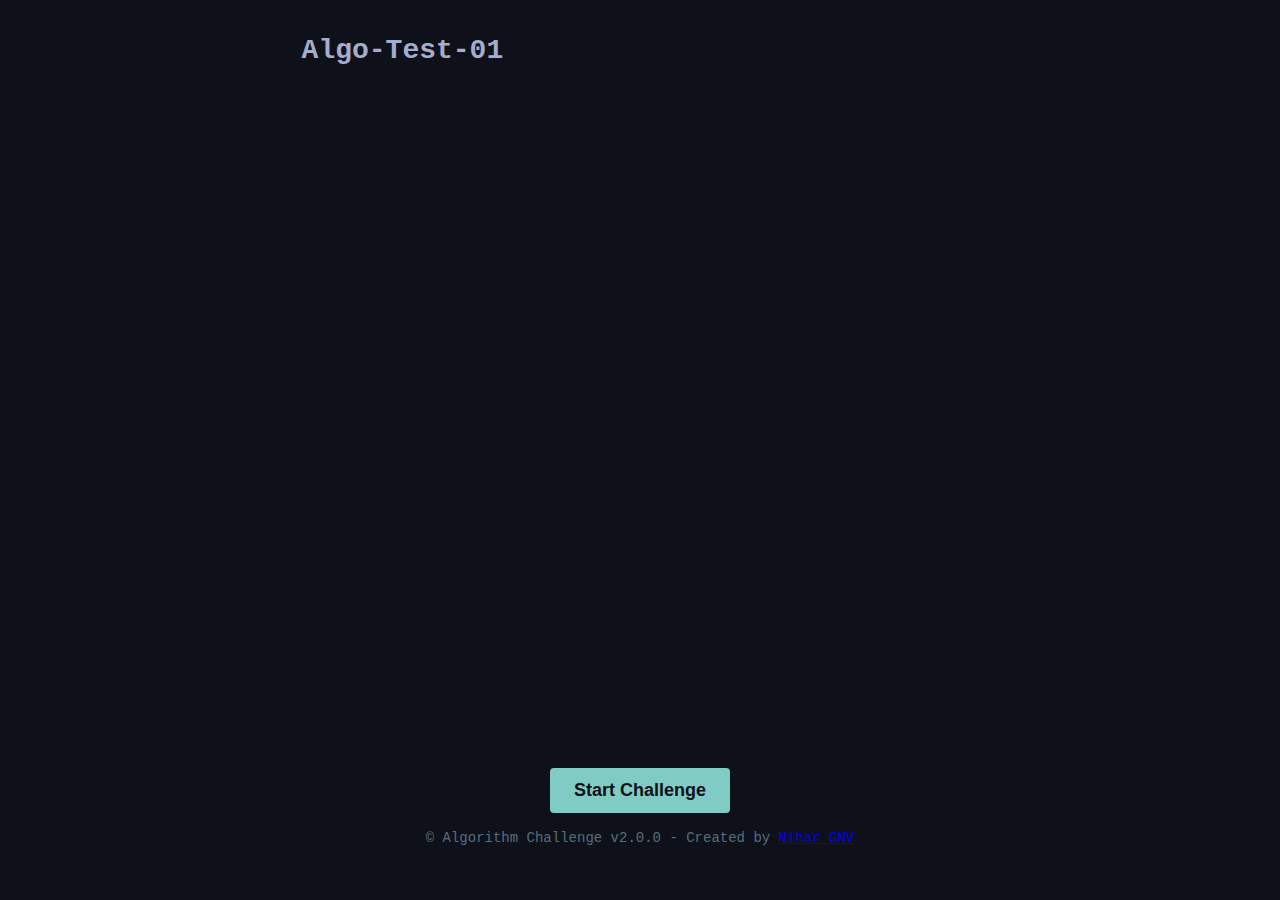
<file: index.html>
<!DOCTYPE html>
<html lang="en">
  <head>
    <meta charset="UTF-8" />
    <meta name="viewport" content="width=device-width, initial-scale=1.0" />
    <title>Drag and Drop Algorithm Challenge</title>
    <link rel="stylesheet" href="./css/styles.css" />
  </head>
  <body>
    <div class="head-cont">
      <h2>Algo-Test-01</h2>
      <p id="timer">02:00</p>
      <p id="result"></p>
    </div>

    <div class="main-container">
      <div class="scroll-container algo-container" id="algo">
        <div class="editor-header">
          <div class="tab"><span class="dot"></span>Algorithm</div>
        </div>

        <div class="algo">
          <p>
            <span class="keyword">function</span>
            <span class="function">findMax</span>(arr) {
          </p>
          <p>
            &nbsp;&nbsp;&nbsp;&nbsp;<span class="keyword">let</span>
            <span class="variable">max</span> =
            <span class="dropzone" data-answer="arr[0]"></span>;
          </p>
          <p>
            &nbsp;&nbsp;&nbsp;&nbsp;<span class="keyword">for</span> (<span
              class="keyword"
              >let</span
            >
            <span class="variable">i</span> = <span class="number">1</span>; i <
            <span class="dropzone" data-answer="arr.length"></span>; i++) {
          </p>
          <p>
            &nbsp;&nbsp;&nbsp;&nbsp;&nbsp;&nbsp;&nbsp;&nbsp;<span
              class="keyword"
              >if</span
            >
            (arr[i] > max) {
          </p>
          <p>
            &nbsp;&nbsp;&nbsp;&nbsp;&nbsp;&nbsp;&nbsp;&nbsp;&nbsp;&nbsp;&nbsp;&nbsp;max
            = <span class="dropzone" data-answer="arr[i]"></span>;
          </p>
          <p>&nbsp;&nbsp;&nbsp;&nbsp;&nbsp;&nbsp;&nbsp;&nbsp;}</p>
          <p>&nbsp;&nbsp;&nbsp;&nbsp;}</p>
          <p>
            &nbsp;&nbsp;&nbsp;&nbsp;<span class="keyword">return</span> max;
          </p>
          <p>}</p>

        </div>
      </div>

      <div class="scroll-container block-container" id="blocks">
        <div class="blocks-header">Code Blocks</div>
        <div class="block" draggable="true" data-value="arr[0]">arr[0]</div>
        <div class="block" draggable="true" data-value="arr.length">
          arr.length
        </div>
        <div class="block" draggable="true" data-value="arr[i]">arr[i]</div>
        <div class="block" draggable="true" data-value="0">0</div>
        <div class="block" draggable="true" data-value="i">i</div>
        <div class="block" draggable="true" data-value="length">length</div>
      </div>
    </div>

    <div>
      <button id="start-btn" onclick="startGame()">Start Challenge</button>
    </div>

    
    <!-- <div class="code-tooltip" id="tooltip"></div> -->

    <div class="status-bar">
      <span>&copy; Algorithm Challenge v2.0.0 - Created by <a href="#">Nihar GNV</a> </span>
    </div>

    

    <script>
      let timeLeft = 20;
      let gameActive = false;
      let timer;
      const timerElement = document.getElementById("timer");
      const algoContainer = document.getElementById("algo");
      const blocksContainer = document.getElementById("blocks");
      const resultElement = document.getElementById("result");
      const startButton = document.getElementById("start-btn");
    //   const tooltip = document.getElementById("tooltip");

      // Set up drag and drop
      function setupDragAndDrop() {
        const blocks = document.querySelectorAll(".block");
        const dropzones = document.querySelectorAll(".dropzone");

        blocks.forEach((block) => {
          block.addEventListener("dragstart", dragStart);
          block.addEventListener("dragend", dragEnd);

          // Mouse over tooltip
        //   block.addEventListener("mouseover", showTooltip);
        //   block.addEventListener("mouseout", hideTooltip);
        });

        dropzones.forEach((dropzone) => {
          dropzone.addEventListener("dragover", dragOver);
          dropzone.addEventListener("dragenter", dragEnter);
          dropzone.addEventListener("dragleave", dragLeave);
          dropzone.addEventListener("drop", drop);

          // For filled dropzones, allow clicking to clear
          dropzone.addEventListener("click", function () {
            if (this.classList.contains("filled") && gameActive) {
              // Get the block value and find the original block
              const blockValue = this.getAttribute("data-content");
              const originalBlock = document.querySelector(
                `.block[data-value="${blockValue}"]`
              );

              // Make the original block usable again
              if (originalBlock) {
                originalBlock.classList.remove("used");
              }

              // Clear the dropzone
              this.textContent = "";
              this.classList.remove("filled");
              this.removeAttribute("data-content");
            }
          });
        });
      }

    //   function showTooltip(e) {
    //     if (!gameActive) return;

    //     const blockValue = this.getAttribute("data-value");
    //     tooltip.textContent = blockValue;
    //     tooltip.style.opacity = "1";
    //     moveTooltip(e);
    //   }

    //   function hideTooltip() {
    //     tooltip.style.opacity = "0";
    //   }

    //   function moveTooltip(e) {
    //     tooltip.style.left = `${e.pageX + 10}px`;
    //     tooltip.style.top = `${e.pageY + 10}px`;
    //   }

      function dragStart() {
        // Don't allow dragging if the block is already used or game isn't active
        if (this.classList.contains("used") || !gameActive) {
          event.preventDefault();
          return false;
        }

        this.classList.add("dragging");
        event.dataTransfer.setData(
          "text/plain",
          this.getAttribute("data-value")
        );
      }

      function dragEnd() {
        this.classList.remove("dragging");
      }

      function dragOver(e) {
        // Allow drop even if the dropzone is already filled
        if (gameActive) {
          e.preventDefault();
        }
      }

      function dragEnter(e) {
        if (!this.classList.contains("filled") && gameActive) {
          e.preventDefault();
          this.classList.add("highlight");
        }
      }

      function dragLeave() {
        this.classList.remove("highlight");
      }

      function drop(e) {
        e.preventDefault();

        if (gameActive) {
          this.classList.remove("highlight");

          const blockValue = e.dataTransfer.getData("text/plain");

          // If dropzone is already filled, release the previous block
          if (this.classList.contains("filled")) {
            const previousValue = this.getAttribute("data-content");
            const previousBlock = document.querySelector(
              `.block[data-value="${previousValue}"]`
            );
            if (previousBlock) {
              previousBlock.classList.remove("used");
            }
          }

          // Update with new block
          this.textContent = blockValue;
          this.classList.add("filled");
          this.setAttribute("data-content", blockValue);

          // Mark the new block as used
          const block = document.querySelector(
            `.block[data-value="${blockValue}"]`
          );
          if (block) {
            block.classList.add("used");
          }
        }
      }

      function startGame() {
        gameActive = true;
        startButton.style.display = "none";
        timerElement.style.display = "block";
        algoContainer.style.display = "block";
        blocksContainer.style.display = "flex";

        setupDragAndDrop();
        startTimer();
      }

      function startTimer() {
        timer = setInterval(() => {
          if (timeLeft > 0) {
            timeLeft--;
            let minutes = Math.floor(timeLeft / 60)
              .toString()
              .padStart(2, "0");
            let seconds = (timeLeft % 60).toString().padStart(2, "0");
            timerElement.innerText = `${minutes}:${seconds}`;
          } else {
            endGame();
          }
        }, 1000);
      }

      function endGame() {
        clearInterval(timer);
        gameActive = false;
        timerElement.innerText = "Time's up!";

        // Disable dragging
        const blocks = document.querySelectorAll(".block");
        blocks.forEach((block) => {
          block.draggable = false;
          block.style.cursor = "default";
        });

        // Check answers and display score
        calculateScore();
      }

      function calculateScore() {
        const dropzones = document.querySelectorAll(".dropzone");
        let correctCount = 0;

        dropzones.forEach((zone) => {
          const userAnswer = zone.getAttribute("data-content");
          const correctAnswer = zone.getAttribute("data-answer");

          if (userAnswer === correctAnswer) {
            correctCount++;
            zone.style.borderColor = "var(--string-color)";
            zone.style.backgroundColor = "rgba(195, 232, 141, 0.2)";
          } else {
            zone.style.borderColor = "var(--error)";
            zone.style.backgroundColor = "rgba(255, 83, 112, 0.2)";
          }
        });

        const totalDropzones = dropzones.length;
        resultElement.textContent = `Score: ${correctCount}/${totalDropzones}`;

        if (correctCount === totalDropzones) {
          resultElement.style.color = "var(--string-color)";
        } else {
          resultElement.style.color = "var(--accent)";
        }
      }

      // Mouse move event for tooltip
    //   document.addEventListener("mousemove", (e) => {
    //     if (tooltip.style.opacity !== "0") {
    //       moveTooltip(e);
    //     }
    //   });
    </script>
  </body>
</html>
</file>
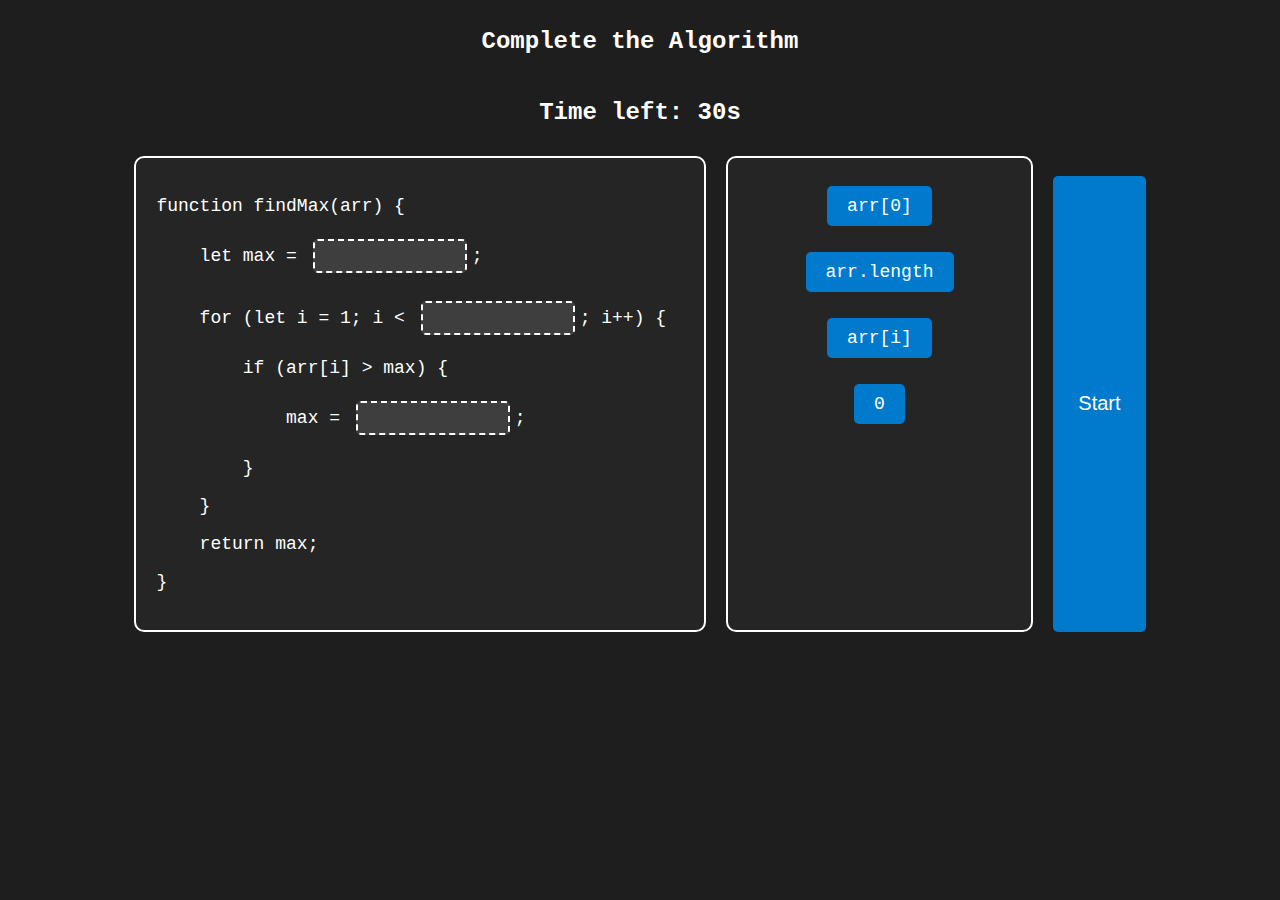
<file: test2.html>
<!DOCTYPE html>
<html lang="en">
<head>
    <meta charset="UTF-8">
    <meta name="viewport" content="width=device-width, initial-scale=1.0">
    <title>Drag and Drop Algorithm Challenge</title>
    <style>
        body { 
            font-family: 'Courier New', monospace;
            background-color: #1e1e1e;
            color: #ffffff;
            text-align: center; 
            display: flex;
            flex-direction: column;
            align-items: center;
        }
        .main-container {
            display: flex;
            width: 80%;
            max-width: 1200px;
            margin: 20px auto;
            gap: 20px;
        }
        .scroll-container {
            max-height: 500px;
            overflow-y: auto;
            background-color: #252526;
            padding: 20px;
            border-radius: 10px;
            border: 2px solid #ffffff;
        }
        .algo-container {
            flex: 2;
        }
        .algo { 
            text-align: left;
            font-size: 18px;
        }
        .dropzone { 
            display: inline-block; 
            width: 150px; 
            height: 30px; 
            border: 2px dashed #ffffff; 
            margin: 5px; 
            vertical-align: middle; 
            background-color: #3e3e3e;
            transition: all 0.3s ease;
            border-radius: 5px;
        }
        .dropzone:hover {
            background-color: #575757;
        }
        .block-container {
            flex: 1;
            display: flex;
            flex-direction: column;
            align-items: center;
            gap: 10px;
        }
        .block { 
            display: inline-block; 
            padding: 10px 20px; 
            background: #007acc; 
            color: white; 
            cursor: grab; 
            margin: 8px; 
            border-radius: 5px;
            font-size: 18px;
            transition: transform 0.2s ease;
        }
        .block:active {
            transform: scale(1.1);
        }
        button {
            background: #007acc;
            color: white;
            padding: 12px 25px;
            border: none;
            border-radius: 5px;
            cursor: pointer;
            font-size: 20px;
            transition: background 0.3s;
            margin-top: 20px;
        }
        button:hover {
            background: #005f99;
        }
        #result {
            font-size: 40px;
            font-weight: bold;
            opacity: 0;
            transition: opacity 0.5s ease-in-out;
        }
        #timer {
            font-size: 24px;
            font-weight: bold;
            margin-bottom: 10px;
        }
    </style>
</head>
<body>
    <h2>Complete the Algorithm</h2>
    <p id="timer">Time left: 30s</p>
    <div class="main-container">
        <div class="scroll-container algo-container">
            <div class="algo">
                <p>function findMax(arr) {</p>
                <p>&nbsp;&nbsp;&nbsp;&nbsp;let max = <span class="dropzone" data-answer="arr[0]"></span>;</p>
                <p>&nbsp;&nbsp;&nbsp;&nbsp;for (let i = 1; i < <span class="dropzone" data-answer="arr.length"></span>; i++) {</p>
                <p>&nbsp;&nbsp;&nbsp;&nbsp;&nbsp;&nbsp;&nbsp;&nbsp;if (arr[i] > max) {</p>
                <p>&nbsp;&nbsp;&nbsp;&nbsp;&nbsp;&nbsp;&nbsp;&nbsp;&nbsp;&nbsp;&nbsp;&nbsp;max = <span class="dropzone" data-answer="arr[i]"></span>;</p>
                <p>&nbsp;&nbsp;&nbsp;&nbsp;&nbsp;&nbsp;&nbsp;&nbsp;}</p>
                <p>&nbsp;&nbsp;&nbsp;&nbsp;}</p>
                <p>&nbsp;&nbsp;&nbsp;&nbsp;return max;</p>
                <p>}</p>
            </div>
        </div>
        <div class="scroll-container block-container" id="blocks">
            <div class="block" draggable="true" data-value="arr[0]">arr[0]</div>
            <div class="block" draggable="true" data-value="arr.length">arr.length</div>
            <div class="block" draggable="true" data-value="arr[i]">arr[i]</div>
            <div class="block" draggable="true" data-value="0">0</div>
        </div>
        <button onclick="start()">Start</button>
    </div>
    <p id="result"></p>
    <script src="script.js"></script>
    <script>
        const blocks = document.querySelectorAll(".block");
        const dropzones = document.querySelectorAll(".dropzone");
        let gameActive = true;

        blocks.forEach(block => {
            block.addEventListener("dragstart", (e) => {
                if (!gameActive) return;
                e.dataTransfer.setData("text", e.target.getAttribute("data-value"));
            });
        });

        dropzones.forEach(zone => {
            zone.addEventListener("dragover", (e) => {
                if (gameActive) e.preventDefault();
            });
            zone.addEventListener("drop", (e) => {
                if (!gameActive) return;
                e.preventDefault();
                const data = e.dataTransfer.getData("text");
                e.target.innerText = data;
                e.target.setAttribute("data-filled", data);
            });
        });

        function checkAnswers() {
            if (!gameActive) return;
            let correct = 0;
            dropzones.forEach(zone => {
                if (zone.getAttribute("data-filled") === zone.getAttribute("data-answer")) {
                    correct++;
                }
            });
            const result = document.getElementById("result");
            result.innerText = `Score: ${correct} / ${dropzones.length}`;
            result.style.opacity = "1";
            gameActive = false;
        }

        // setInterval(() => {
        //     if (timeLeft > 0) {
        //         timeLeft--;
        //         timerElement.innerText = Time left: ${timeLeft}s;
        //     } else {
        //         checkAnswers();
        //         gameActive = false;
        //         timerElement.innerText = "Time's up!";
        //     }
        // }, 1000);

        window.addEventListener("beforeunload", function (e) {
            e.preventDefault();
            e.returnValue = "Are you sure you want to leave? Your progress will be lost.";
        });
    </script>
</body>
</html>
</file>
<file: css/styles.css>
:root {
  /* Material Oceanic Theme Colors */
  --background: #0f111a;
  --editor-background: #1a1c25;
  --sidebar-background: #0f111a;
  --text-color: #a6accd;
  --keyword-color: #c792ea;
  --function-color: #82aaff;
  --variable-color: #f07178;
  --number-color: #f78c6c;
  --comment-color: #546e7a;
  --string-color: #c3e88d;
  --border-color: #2b2d3a;
  --active-line: #1f2233;
  --selection: rgba(128, 203, 196, 0.2);
  --accent: #80cbc4;
  --error: #ff5370;
}

* {
  box-sizing: border-box;
  margin: 0;
  padding: 0;
}

body {
  font-family: "JetBrains Mono", "Menlo", "Monaco", "Courier New", monospace;
  background-color: var(--background);
  color: var(--text-color);
  display: flex;
  flex-direction: column;
  align-items: center;
  height: 97vh;
  padding: 20px;
}

h2 {
  color: var(--text-color);
  margin: 15px 0;
  font-size: 28px;
}

.main-container {
  display: flex;
  width: 90%;
  max-width: 1200px;
  margin: 20px auto;
  gap: 20px;
  height: 72vh;
}

.scroll-container {
  overflow-y: auto;
  border-radius: 4px;
  flex: 1;
  display: none;
  height: 100%;
  scrollbar-width: thin;
  scrollbar-color: var(--border-color) var(--editor-background);
}

.scroll-container::-webkit-scrollbar {
  width: 8px;
}

.scroll-container::-webkit-scrollbar-track {
  background: var(--editor-background);
}

.scroll-container::-webkit-scrollbar-thumb {
  background-color: var(--border-color);
  border-radius: 4px;
}

.algo-container {
  flex: 2;
  background-color: var(--editor-background);
  border: 1px solid var(--border-color);
  padding: 0;
  position: relative;
}

.editor-header {
  background-color: var(--sidebar-background);
  padding: 8px 12px;
  border-bottom: 1px solid var(--border-color);
  font-size: 15px;
  display: flex;
  align-items: center;
}

.editor-header .tab {
  padding: 5px 12px;
  background-color: var(--editor-background);
  border-radius: 4px 4px 0 0;
  margin-right: 8px;
}

.editor-header .dot {
  display: inline-block;
  width: 10px;
  height: 10px;
  border-radius: 50%;
  background-color: var(--accent);
  margin-right: 8px;
}

.line-numbers {
  position: absolute;
  left: 0;
  top: 40px; /* Height of editor header */
  width: 40px;
  height: calc(100% - 40px);
  background-color: var(--editor-background);
  border-right: 1px solid var(--border-color);
  padding-top: 10px;
  text-align: right;
  color: var(--comment-color);
  user-select: none;
}

.line-number {
  padding: 0 10px 0 0;
  font-size: 16px;
  line-height: 28px;
}

.algo {
  text-align: left;
  font-size: 18px;
  padding: 10px 10px 10px 50px;
  line-height: 28px;
}

.keyword {
  color: var(--keyword-color);
}

.function {
  color: var(--function-color);
}

.variable {
  color: var(--variable-color);
}

.number {
  color: var(--number-color);
}

.dropzone {
  display: inline-block;
  min-width: 80px; /* Minimum width */
  max-width: 200px; /* Maximum width */
  width: auto; /* Let width be determined by content */
  height: 28px;
  border: 1px dashed var(--border-color);
  margin: 0 5px;
  vertical-align: middle;
  background-color: rgba(128, 203, 196, 0.1);
  transition: all 0.3s ease;
  border-radius: 3px;
  color: transparent;
  position: relative;
  white-space: nowrap; /* Prevent wrapping of content */
  overflow: hidden; /* In case content is too long */
  text-overflow: ellipsis; /* Show ellipsis for overflow */
}

.dropzone.highlight {
  background-color: var(--selection);
  border-color: var(--accent);
}

.dropzone.filled {
  border-style: solid;
  border-color: var(--accent);
  color: inherit;
  padding: 0 5px;
  display: inline-flex;
  align-items: center;
  justify-content: center;
  width: auto; /* Let content determine width */
}
.block-container {
  flex: 1;
  display: flex;
  flex-direction: column;
  background-color: var(--sidebar-background);
  border: 1px solid var(--border-color);
  padding: 15px;
  gap: 10px;
  display: none;
}

.blocks-header {
  font-size: 16px;
  color: var(--comment-color);
  margin-bottom: 10px;
  text-align: left;
  border-bottom: 1px solid var(--border-color);
  padding-bottom: 8px;
}

.block {
  display: inline-block;
  padding: 6px 14px;
  background: var(--selection);
  color: var(--variable-color);
  cursor: grab;
  margin: 5px;
  border-radius: 3px;
  font-size: 16px;
  transition: transform 0.2s ease, box-shadow 0.2s ease;
  border: 1px solid var(--border-color);
  user-select: none;
}

.block:hover {
  transform: translateY(-2px);
  box-shadow: 0 2px 5px rgba(0, 0, 0, 0.2);
}

.block:active {
  cursor: grabbing;
  transform: scale(1.05);
}

.block.used {
  opacity: 0.5;
  cursor: not-allowed;
}

button {
  background: var(--accent);
  color: var(--background);
  padding: 12px 24px;
  border: none;
  border-radius: 4px;
  cursor: pointer;
  font-size: 18px;
  font-weight: bold;
  transition: background 0.3s, transform 0.2s;
  margin-top: 20px;
}

button:hover {
  background: #91d7d0;
  transform: translateY(-2px);
}

button:active {
  transform: translateY(0);
}

#result {
  font-size: 28px;
  font-weight: bold;
  margin-top: 20px;
  height: 40px;
  transition: all 0.5s ease-in-out;
}

#timer {
  font-size: 22px;
  font-weight: bold;
  margin: 10px 0;
  color: var(--accent);
  display: none;
}

.code-tooltip {
  position: absolute;
  background-color: var(--sidebar-background);
  color: var(--text-color);
  padding: 5px 8px;
  border-radius: 4px;
  font-size: 14px;
  z-index: 100;
  pointer-events: none;
  opacity: 0;
  transition: opacity 0.2s;
  border: 1px solid var(--border-color);
}

.status-bar {
  background-color: var(--sidebar-background);
  color: var(--comment-color);
  font-size: 14px;
  padding: 7px 15px;
  display: flex;
  justify-content: center;
  align-items: center;
  width: 90%;
  max-width: 1200px;
  margin-top: 10px;
  border-radius: 3px;
}


.head-cont{
    display: flex;
    align-items: center;
    justify-content: space-around;
    width: 90vw;
}
</file>
